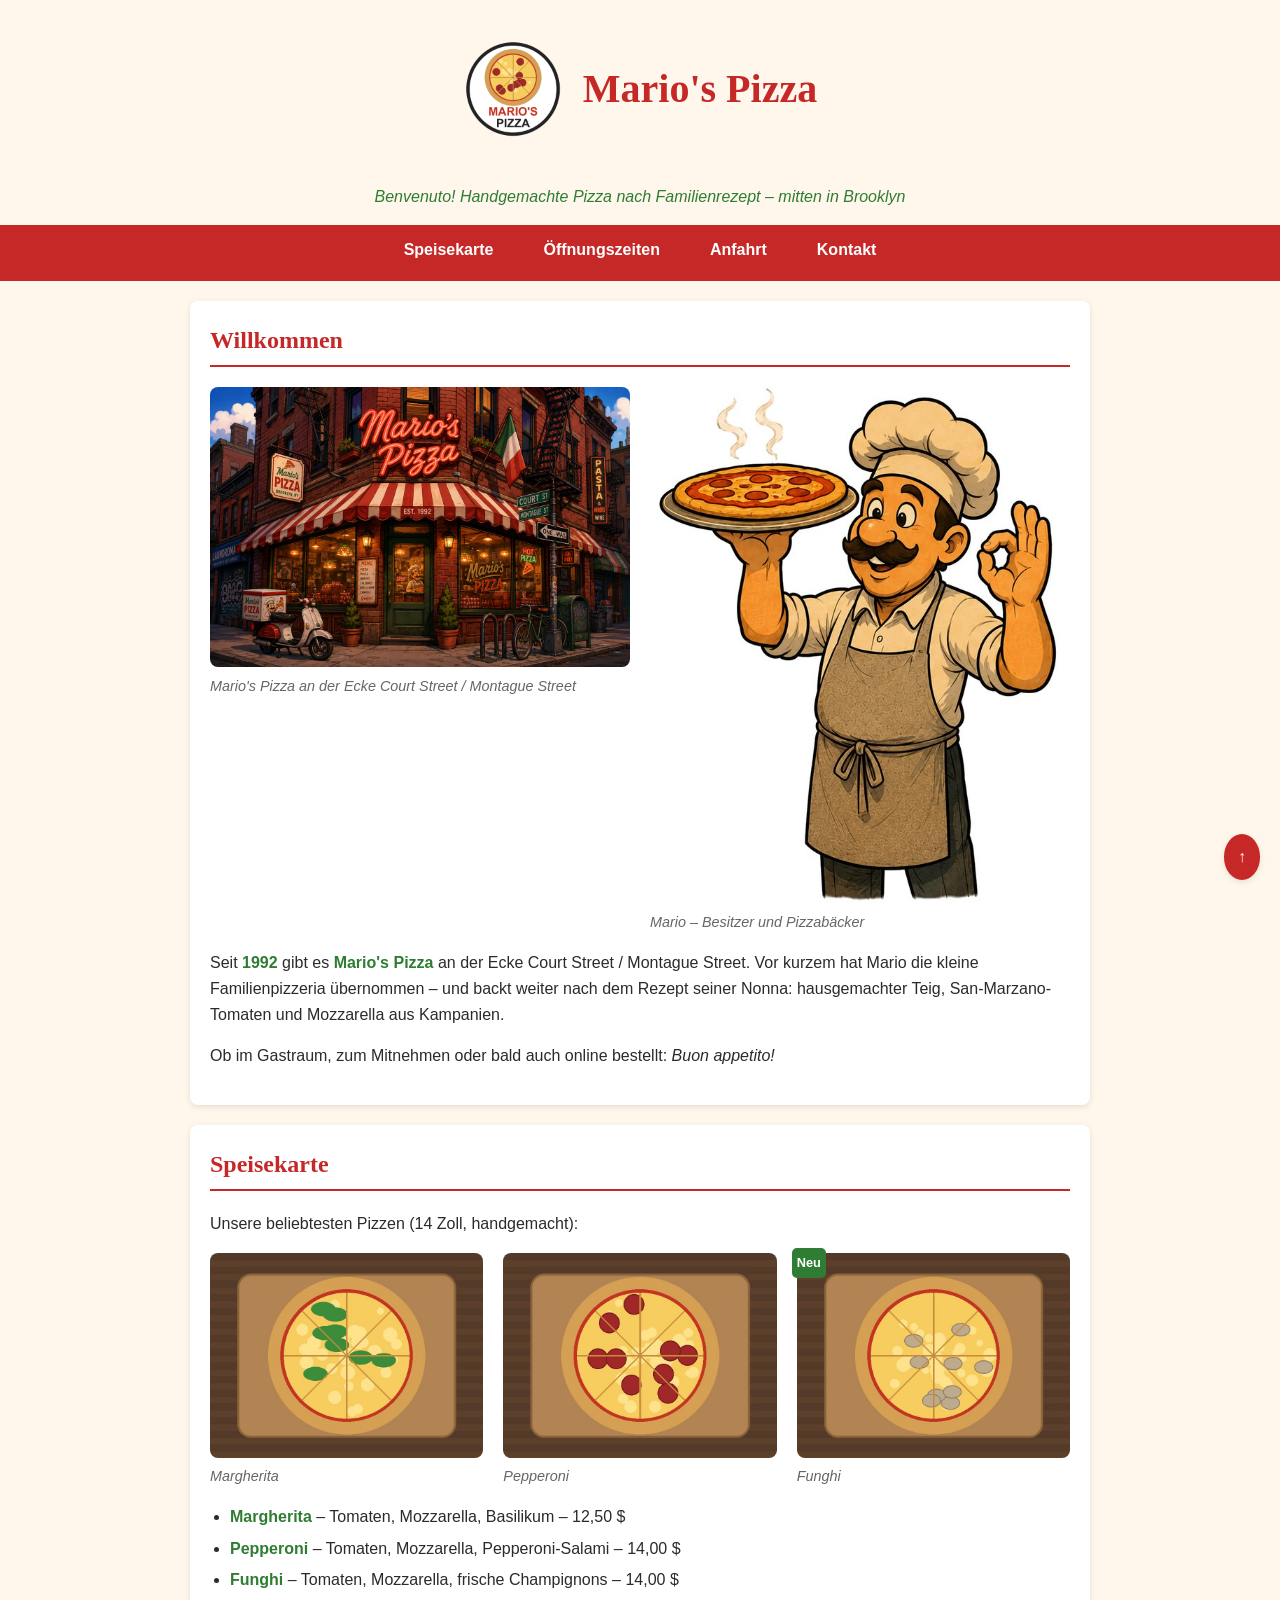
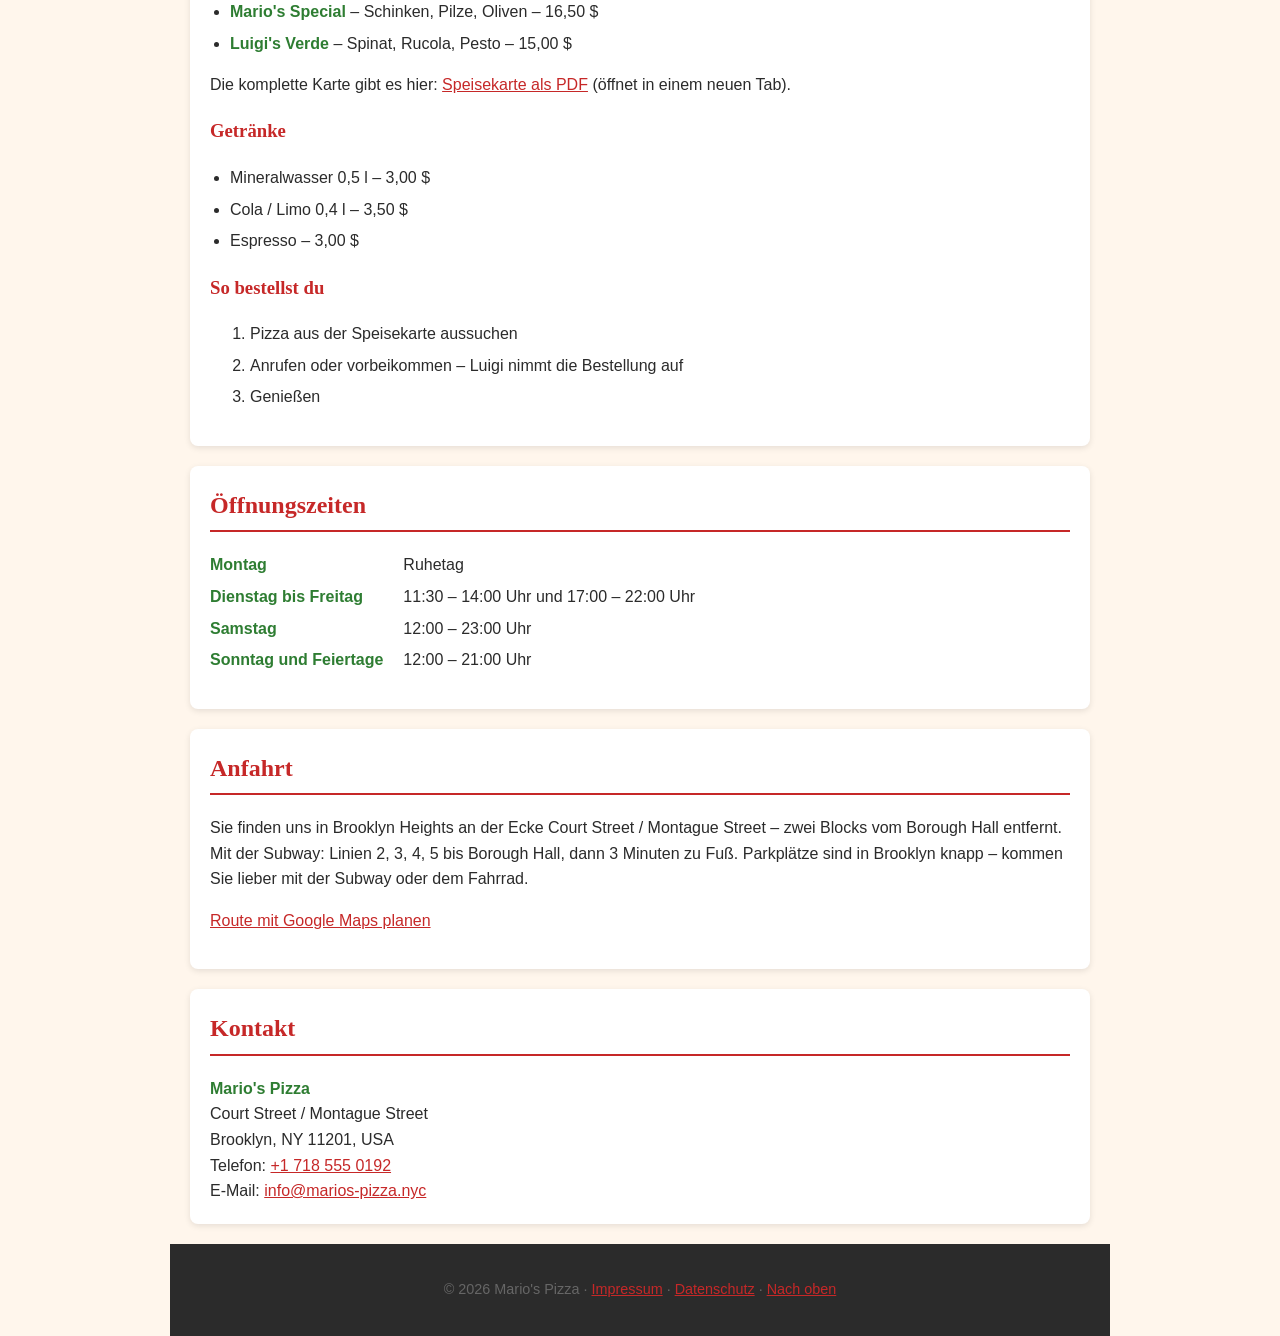
<file: index.html>
<!DOCTYPE html>
<html lang="de">
<head>
    <meta charset="UTF-8">
    <meta name="viewport" content="width=device-width, initial-scale=1.0">
    <meta name="description" content="Mario's Pizza: handgemachte Pizza nach Familienrezept seit 1992, mitten in Brooklyn. Öffnungszeiten, Speisekarte und Anfahrt.">
    <meta name="keywords" content="Pizzeria, Pizza, Brooklyn, New York, Familienbetrieb, italienisch">
    <meta name="author" content="IT-Azubis der TAI11">
    <title>Mario's Pizza – Familienpizzeria in Brooklyn, New York</title>
    <link rel="icon" href="favicon.ico">
    <link rel="stylesheet" href="style.css">
</head>
<body><!-- Übung 01: Header, Navigation, Hauptinhalt und Footer -->
    <header id="top">
        <img src="images/logo.png" alt="Logo der Pizzeria" width="120">
        <h1>Mario's Pizza</h1>
        <p><em>Benvenuto! Handgemachte Pizza nach Familienrezept – mitten in Brooklyn</em></p>
    </header>
    <nav><!-- Übung 02: Navigation mit Sprungmarken -->
        <ul>
            <li><a href="#speisekarte">Speisekarte</a></li>
            <li><a href="#oeffnungszeiten">Öffnungszeiten</a></li>
            <li><a href="#anfahrt">Anfahrt</a></li>
            <li><a href="#kontakt">Kontakt</a></li>
        </ul>
    </nav>

    <main><!-- Übung 03: Hauptinhalt mit Sprungmarken -->
        <section id="willkommen">
            <h2>Willkommen</h2>
            <div class="galerie">
                <figure>
                    <img src="images/ladenfront.jpg" alt="Ladenfront von Mario's Pizza an der Court Street in Brooklyn" width="600">
                    <figcaption>Mario's Pizza an der Ecke Court Street / Montague Street</figcaption>
                </figure>
                <figure>
                    <img src="images/mario.jpg" alt="Mario mit einer frisch gebackenen Pizza" width="250">
                    <figcaption>Mario – Besitzer und Pizzabäcker</figcaption>
                </figure>
            </div>
            <p>Seit <strong>1992</strong> gibt es <strong>Mario's Pizza</strong> an der Ecke Court Street / Montague Street. Vor kurzem hat Mario die kleine Familienpizzeria übernommen – und backt weiter nach dem Rezept seiner Nonna: hausgemachter Teig, San-Marzano-Tomaten und Mozzarella aus Kampanien.</p>
            <p>Ob im Gastraum, zum Mitnehmen oder bald auch online bestellt: <em>Buon appetito!</em></p>
        </section>

        <section id="speisekarte"><!---section-speisekarte--->
            <h2>Speisekarte</h2>
            <p>Unsere beliebtesten Pizzen (14 Zoll, handgemacht):</p>
            <div class="galerie"><!-- Übung 05: Galerie mit Bildern und Bildunterschriften -->
                <figure>
                    <img src="images/pizza-margherita.jpg" alt="Pizza Margherita" width="250">
                    <figcaption>Margherita</figcaption>
                </figure>
                <figure>
                    <img src="images/pizza-pepperoni.jpg" alt="Pizza Pepperoni" width="250">
                    <figcaption>Pepperoni</figcaption>
                </figure>
                <figure>
                    <img src="images/pizza-funghi.jpg" alt="Pizza Funghi" width="250">
                    <span class="badge">Neu</span>
                    <figcaption>Funghi</figcaption>
                </figure>
            </div>
            <ul><!----speisekarte--->
                <li><strong>Margherita</strong> – Tomaten, Mozzarella, Basilikum – 12,50 $</li>
                <li><strong>Pepperoni</strong> – Tomaten, Mozzarella, Pepperoni-Salami – 14,00 $</li>
                <li><strong>Funghi</strong> – Tomaten, Mozzarella, frische Champignons – 14,00 $</li>
                <li><strong>Mario's Special</strong> – Schinken, Pilze, Oliven – 16,50 $</li>
                <li><strong>Luigi's Verde</strong> – Spinat, Rucola, Pesto – 15,00 $</li>
            </ul>
            <p>Die komplette Karte gibt es hier: <a href="speisekarte.pdf" target="_blank" rel="noopener">Speisekarte als PDF</a> (öffnet in einem neuen Tab).</p>
            <h3>Getränke</h3>
            <ul>
                <li>Mineralwasser 0,5 l – 3,00 $</li>
                <li>Cola / Limo 0,4 l – 3,50 $</li>
                <li>Espresso – 3,00 $</li>
            </ul>
            <h3>So bestellst du</h3>
            <ol>
                <li>Pizza aus der Speisekarte aussuchen</li>
                <li>Anrufen oder vorbeikommen – Luigi nimmt die Bestellung auf</li>
                <li>Genießen</li>
            </ol>
        </section>

        <section id="oeffnungszeiten"><!--section-oeffnungszeiten-->
            <h2>Öffnungszeiten</h2>
            <dl>
                <dt>Montag</dt>
                <dd>Ruhetag</dd>
                <dt>Dienstag bis Freitag</dt>
                <dd>11:30 – 14:00 Uhr und 17:00 – 22:00 Uhr</dd>
                <dt>Samstag</dt>
                <dd>12:00 – 23:00 Uhr</dd>
                <dt>Sonntag und Feiertage</dt>
                <dd>12:00 – 21:00 Uhr</dd>
            </dl>
        </section>

        <section id="anfahrt">
            <h2>Anfahrt</h2>
            <p>Sie finden uns in Brooklyn Heights an der Ecke Court Street / Montague Street – zwei Blocks vom Borough Hall entfernt. Mit der Subway: Linien 2, 3, 4, 5 bis Borough Hall, dann 3 Minuten zu Fuß. Parkplätze sind in Brooklyn knapp – kommen Sie lieber mit der Subway oder dem Fahrrad.</p>
            <p><a href="https://www.google.com/maps/search/?api=1&amp;query=Court+Street+Montague+Street+Brooklyn+NY+11201" target="_blank" rel="noopener">Route mit Google Maps planen</a></p>
        </section>

        <section id="kontakt">
            <h2>Kontakt</h2>
            <address>
                <strong>Mario's Pizza</strong><br>
                Court Street / Montague Street<br>
                Brooklyn, NY 11201, USA<br>
                Telefon: <a href="tel:+17185550192">+1 718 555 0192</a><br>
                E-Mail: <a href="mailto:info@marios-pizza.nyc">info@marios-pizza.nyc</a>
            </address>
        </section>
    </main>

    <footer>
        <p>© 2026 Mario's Pizza · <a href="impressum.html">Impressum</a> · <a href="datenschutz.html">Datenschutz</a> · <a href="#top">Nach oben</a></p>
    </footer>
    <a href="#top" class="nach-oben" title="Nach oben">&#8593;</a>
</body>
</html>
</file>
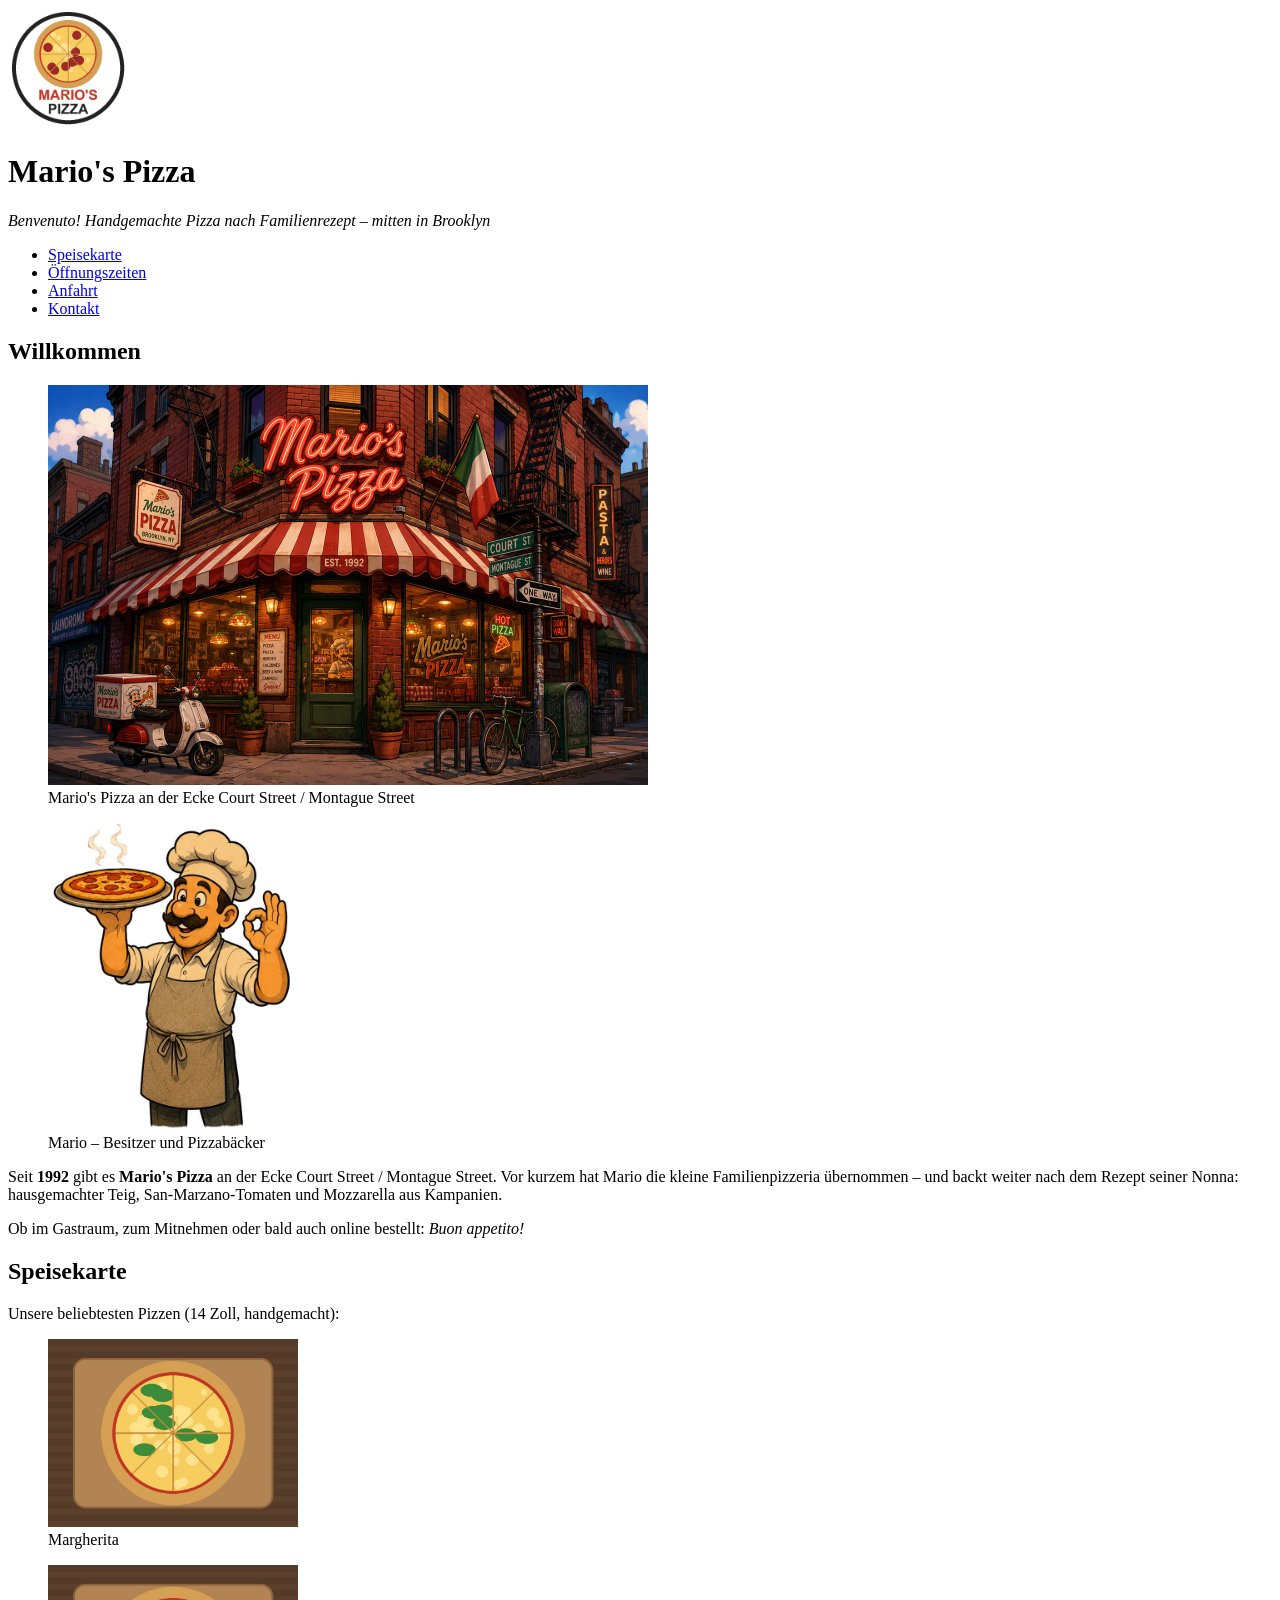
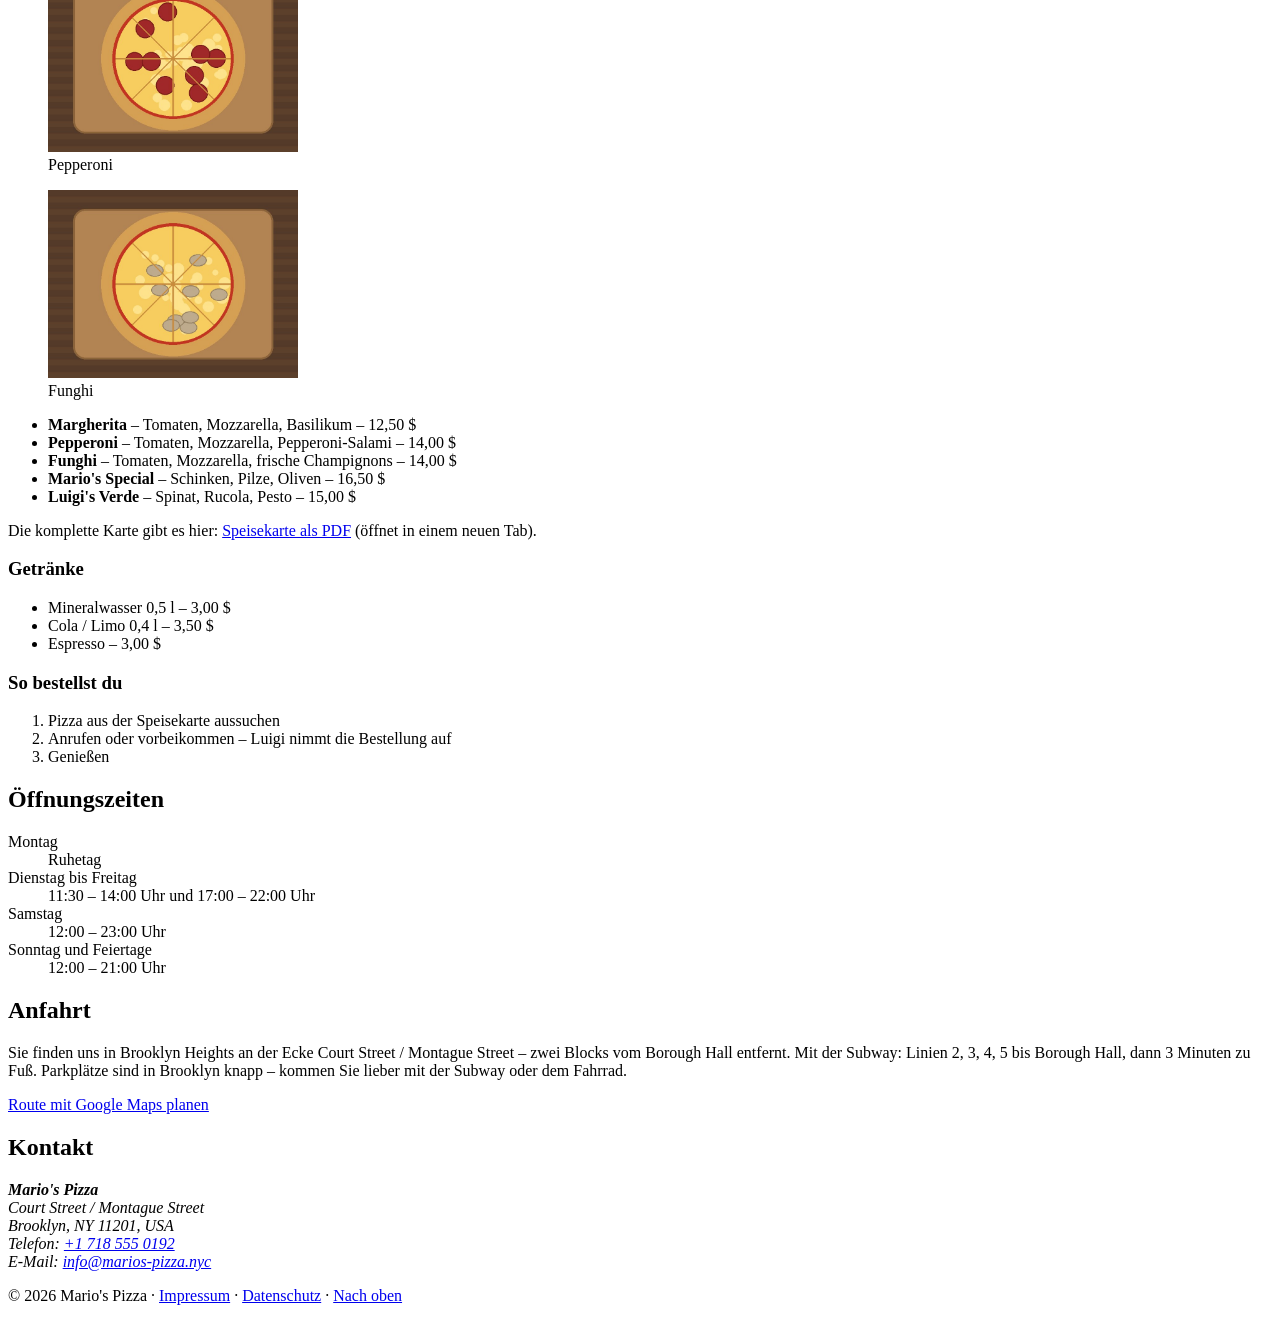
<file: Musterlösung/index.html>
<!DOCTYPE html>
<html lang="de" xmlns:mso="urn:schemas-microsoft-com:office:office" xmlns:msdt="uuid:C2F41010-65B3-11d1-A29F-00AA00C14882">
<head>
    <meta charset="UTF-8">
    <meta name="viewport" content="width=device-width, initial-scale=1.0">
    <meta name="description" content="Mario's Pizza: handgemachte Pizza nach Familienrezept seit 1992, mitten in Brooklyn. Öffnungszeiten, Speisekarte und Anfahrt.">
    <meta name="keywords" content="Pizzeria, Pizza, Brooklyn, New York, Familienbetrieb, italienisch">
    <meta name="author" content="IT-Azubis der TAI11">
    <title></title>
    <link rel="icon" href="favicon.ico">

<!--[if gte mso 9]><xml>
<mso:CustomDocumentProperties>
<mso:display_urn_x003a_schemas-microsoft-com_x003a_office_x003a_office_x0023_Editor msdt:dt="string">Thomas Janda</mso:display_urn_x003a_schemas-microsoft-com_x003a_office_x003a_office_x0023_Editor>
<mso:Order msdt:dt="string">186000.000000000</mso:Order>
<mso:ComplianceAssetId msdt:dt="string"></mso:ComplianceAssetId>
<mso:_ExtendedDescription msdt:dt="string"></mso:_ExtendedDescription>
<mso:display_urn_x003a_schemas-microsoft-com_x003a_office_x003a_office_x0023_Author msdt:dt="string">Thomas Janda</mso:display_urn_x003a_schemas-microsoft-com_x003a_office_x003a_office_x0023_Author>
<mso:TriggerFlowInfo msdt:dt="string"></mso:TriggerFlowInfo>
<mso:ContentTypeId msdt:dt="string">0x010100A06B4583017B9748A74ADDA6DAD14730</mso:ContentTypeId>
<mso:_SourceUrl msdt:dt="string"></mso:_SourceUrl>
<mso:_SharedFileIndex msdt:dt="string"></mso:_SharedFileIndex>
</mso:CustomDocumentProperties>
</xml><![endif]-->
</head>
<body>
    <header id="top">
        <img src="images/logo.png" alt="Logo der Pizzeria" width="120">
        <h1>Mario's Pizza</h1>
        <p><em>Benvenuto! Handgemachte Pizza nach Familienrezept – mitten in Brooklyn</em></p>
    </header>
    <nav>
        <ul>
            <li><a href="#speisekarte">Speisekarte</a></li>
            <li><a href="#oeffnungszeiten">Öffnungszeiten</a></li>
            <li><a href="#anfahrt">Anfahrt</a></li>
            <li><a href="#kontakt">Kontakt</a></li>
        </ul>
    </nav>

    <main>
        <section id="willkommen">
            <h2>Willkommen</h2>
            <figure>
                <img src="images/ladenfront.jpg" alt="Ladenfront von Mario's Pizza an der Court Street in Brooklyn" width="600">
                <figcaption>Mario's Pizza an der Ecke Court Street / Montague Street</figcaption>
            </figure>
            <figure>
                <img src="images/mario.jpg" alt="Mario mit einer frisch gebackenen Pizza" width="250">
                <figcaption>Mario – Besitzer und Pizzabäcker</figcaption>
            </figure>
            <p>Seit <strong>1992</strong> gibt es <strong>Mario's Pizza</strong> an der Ecke Court Street / Montague Street. Vor kurzem hat Mario die kleine Familienpizzeria übernommen – und backt weiter nach dem Rezept seiner Nonna: hausgemachter Teig, San-Marzano-Tomaten und Mozzarella aus Kampanien.</p>
            <p>Ob im Gastraum, zum Mitnehmen oder bald auch online bestellt: <em>Buon appetito!</em></p>
        </section>

        <section id="speisekarte">
            <h2>Speisekarte</h2>
            <p>Unsere beliebtesten Pizzen (14 Zoll, handgemacht):</p>
            <figure>
                <img src="images/pizza-margherita.jpg" alt="Pizza Margherita" width="250">
                <figcaption>Margherita</figcaption>
            </figure>
            <figure>
                <img src="images/pizza-pepperoni.jpg" alt="Pizza Pepperoni" width="250">
                <figcaption>Pepperoni</figcaption>
            </figure>
            <figure>
                <img src="images/pizza-funghi.jpg" alt="Pizza Funghi" width="250">
                <figcaption>Funghi</figcaption>
            </figure>
            <ul>
                <li><strong>Margherita</strong> – Tomaten, Mozzarella, Basilikum – 12,50 $</li>
                <li><strong>Pepperoni</strong> – Tomaten, Mozzarella, Pepperoni-Salami – 14,00 $</li>
                <li><strong>Funghi</strong> – Tomaten, Mozzarella, frische Champignons – 14,00 $</li>
                <li><strong>Mario's Special</strong> – Schinken, Pilze, Oliven – 16,50 $</li>
                <li><strong>Luigi's Verde</strong> – Spinat, Rucola, Pesto – 15,00 $</li>
            </ul>
            <p>Die komplette Karte gibt es hier: <a href="speisekarte.pdf" target="_blank" rel="noopener">Speisekarte als PDF</a> (öffnet in einem neuen Tab).</p>
            <h3>Getränke</h3>
            <ul>
                <li>Mineralwasser 0,5 l – 3,00 $</li>
                <li>Cola / Limo 0,4 l – 3,50 $</li>
                <li>Espresso – 3,00 $</li>
            </ul>
            <h3>So bestellst du</h3>
            <ol>
                <li>Pizza aus der Speisekarte aussuchen</li>
                <li>Anrufen oder vorbeikommen – Luigi nimmt die Bestellung auf</li>
                <li>Genießen</li>
            </ol>
        </section>

        <section id="oeffnungszeiten">
            <h2>Öffnungszeiten</h2>
            <dl>
                <dt>Montag</dt>
                <dd>Ruhetag</dd>
                <dt>Dienstag bis Freitag</dt>
                <dd>11:30 – 14:00 Uhr und 17:00 – 22:00 Uhr</dd>
                <dt>Samstag</dt>
                <dd>12:00 – 23:00 Uhr</dd>
                <dt>Sonntag und Feiertage</dt>
                <dd>12:00 – 21:00 Uhr</dd>
            </dl>
        </section>

        <section id="anfahrt">
            <h2>Anfahrt</h2>
            <p>Sie finden uns in Brooklyn Heights an der Ecke Court Street / Montague Street – zwei Blocks vom Borough Hall entfernt. Mit der Subway: Linien 2, 3, 4, 5 bis Borough Hall, dann 3 Minuten zu Fuß. Parkplätze sind in Brooklyn knapp – kommen Sie lieber mit der Subway oder dem Fahrrad.</p>
            <p><a href="https://www.google.com/maps/search/?api=1&amp;query=Court+Street+Montague+Street+Brooklyn+NY+11201" target="_blank" rel="noopener">Route mit Google Maps planen</a></p>
        </section>

        <section id="kontakt">
            <h2>Kontakt</h2>
            <address>
                <strong>Mario's Pizza</strong><br>
                Court Street / Montague Street<br>
                Brooklyn, NY 11201, USA<br>
                Telefon: <a href="tel:+17185550192">+1 718 555 0192</a><br>
                E-Mail: <a href="mailto:info@marios-pizza.nyc">info@marios-pizza.nyc</a>
            </address>
        </section>
    </main>

    <footer>
        <p>© 2026 Mario's Pizza · <a href="impressum.html">Impressum</a> · <a href="datenschutz.html">Datenschutz</a> · <a href="#top">Nach oben</a></p>
    </footer>
</body>
</html>
</file>
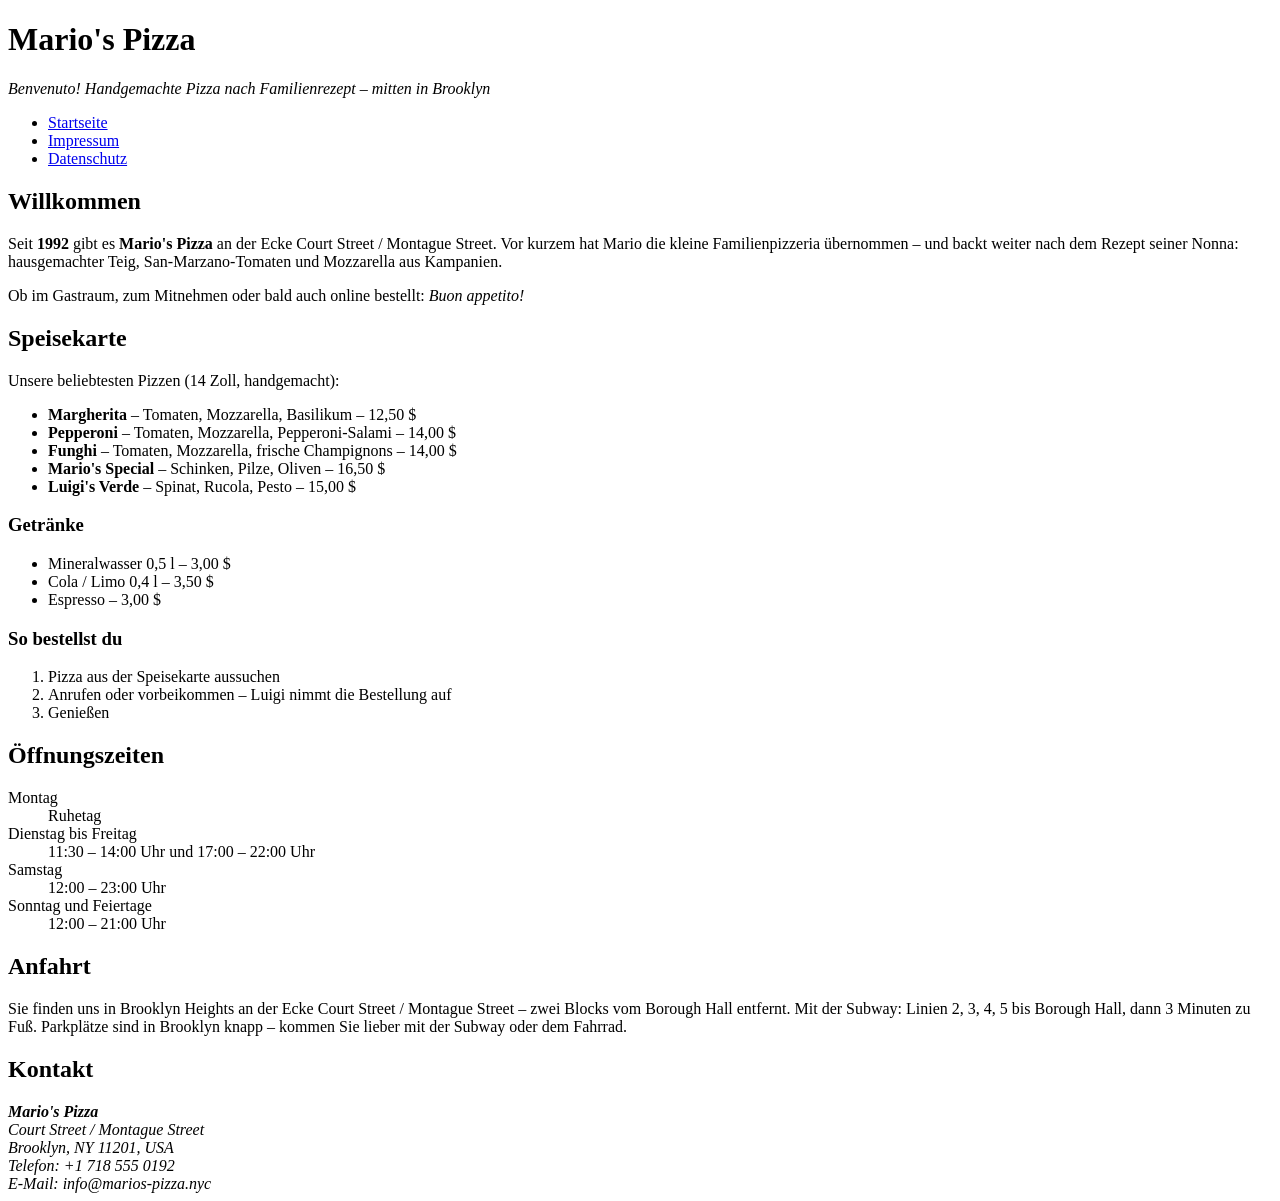
<file: Startpunkt/index.html>
<!DOCTYPE html>
<html lang="de" xmlns:mso="urn:schemas-microsoft-com:office:office" xmlns:msdt="uuid:C2F41010-65B3-11d1-A29F-00AA00C14882">
<head>
    <meta charset="UTF-8">
    <meta name="viewport" content="width=device-width, initial-scale=1.0">
    <meta name="description" content="Mario's Pizza: handgemachte Pizza nach Familienrezept seit 1992, mitten in Brooklyn. Öffnungszeiten, Speisekarte und Anfahrt.">
    <meta name="keywords" content="Pizzeria, Pizza, Brooklyn, New York, Familienbetrieb, italienisch">
    <meta name="author" content="IT-Azubis der TAI11">
    <title></title>
    <link rel="icon" href="favicon.ico">

<!--[if gte mso 9]><xml>
<mso:CustomDocumentProperties>
<mso:display_urn_x003a_schemas-microsoft-com_x003a_office_x003a_office_x0023_Editor msdt:dt="string">Thomas Janda</mso:display_urn_x003a_schemas-microsoft-com_x003a_office_x003a_office_x0023_Editor>
<mso:Order msdt:dt="string">185300.000000000</mso:Order>
<mso:ComplianceAssetId msdt:dt="string"></mso:ComplianceAssetId>
<mso:_ExtendedDescription msdt:dt="string"></mso:_ExtendedDescription>
<mso:display_urn_x003a_schemas-microsoft-com_x003a_office_x003a_office_x0023_Author msdt:dt="string">Thomas Janda</mso:display_urn_x003a_schemas-microsoft-com_x003a_office_x003a_office_x0023_Author>
<mso:TriggerFlowInfo msdt:dt="string"></mso:TriggerFlowInfo>
<mso:ContentTypeId msdt:dt="string">0x010100A06B4583017B9748A74ADDA6DAD14730</mso:ContentTypeId>
<mso:_SourceUrl msdt:dt="string"></mso:_SourceUrl>
<mso:_SharedFileIndex msdt:dt="string"></mso:_SharedFileIndex>
</mso:CustomDocumentProperties>
</xml><![endif]-->
</head>
<body>
    <header id="top">
        <h1>Mario's Pizza</h1>
        <p><em>Benvenuto! Handgemachte Pizza nach Familienrezept – mitten in Brooklyn</em></p>
    </header>
    <nav>
        <ul>
            <li><a href="index.html">Startseite</a></li>
            <li><a href="impressum.html">Impressum</a></li>
            <li><a href="datenschutz.html">Datenschutz</a></li>
        </ul>
    </nav>

    <main>
        <section>
            <h2>Willkommen</h2>
            <p>Seit <strong>1992</strong> gibt es <strong>Mario's Pizza</strong> an der Ecke Court Street / Montague Street. Vor kurzem hat Mario die kleine Familienpizzeria übernommen – und backt weiter nach dem Rezept seiner Nonna: hausgemachter Teig, San-Marzano-Tomaten und Mozzarella aus Kampanien.</p>
            <p>Ob im Gastraum, zum Mitnehmen oder bald auch online bestellt: <em>Buon appetito!</em></p>
        </section>

        <section>
            <h2>Speisekarte</h2>
            <p>Unsere beliebtesten Pizzen (14 Zoll, handgemacht):</p>
            <ul>
                <li><strong>Margherita</strong> – Tomaten, Mozzarella, Basilikum – 12,50 $</li>
                <li><strong>Pepperoni</strong> – Tomaten, Mozzarella, Pepperoni-Salami – 14,00 $</li>
                <li><strong>Funghi</strong> – Tomaten, Mozzarella, frische Champignons – 14,00 $</li>
                <li><strong>Mario's Special</strong> – Schinken, Pilze, Oliven – 16,50 $</li>
                <li><strong>Luigi's Verde</strong> – Spinat, Rucola, Pesto – 15,00 $</li>
            </ul>
            <h3>Getränke</h3>
            <ul>
                <li>Mineralwasser 0,5 l – 3,00 $</li>
                <li>Cola / Limo 0,4 l – 3,50 $</li>
                <li>Espresso – 3,00 $</li>
            </ul>
            <h3>So bestellst du</h3>
            <ol>
                <li>Pizza aus der Speisekarte aussuchen</li>
                <li>Anrufen oder vorbeikommen – Luigi nimmt die Bestellung auf</li>
                <li>Genießen</li>
            </ol>
        </section>

        <section>
            <h2>Öffnungszeiten</h2>
            <dl>
                <dt>Montag</dt>
                <dd>Ruhetag</dd>
                <dt>Dienstag bis Freitag</dt>
                <dd>11:30 – 14:00 Uhr und 17:00 – 22:00 Uhr</dd>
                <dt>Samstag</dt>
                <dd>12:00 – 23:00 Uhr</dd>
                <dt>Sonntag und Feiertage</dt>
                <dd>12:00 – 21:00 Uhr</dd>
            </dl>
        </section>

        <section>
            <h2>Anfahrt</h2>
            <p>Sie finden uns in Brooklyn Heights an der Ecke Court Street / Montague Street – zwei Blocks vom Borough Hall entfernt. Mit der Subway: Linien 2, 3, 4, 5 bis Borough Hall, dann 3 Minuten zu Fuß. Parkplätze sind in Brooklyn knapp – kommen Sie lieber mit der Subway oder dem Fahrrad.</p>
        </section>

        <section>
            <h2>Kontakt</h2>
            <address>
                <strong>Mario's Pizza</strong><br>
                Court Street / Montague Street<br>
                Brooklyn, NY 11201, USA<br>
                Telefon: +1 718 555 0192<br>
                E-Mail: info@marios-pizza.nyc
            </address>
        </section>
    </main>

</body>
</html>
</file>
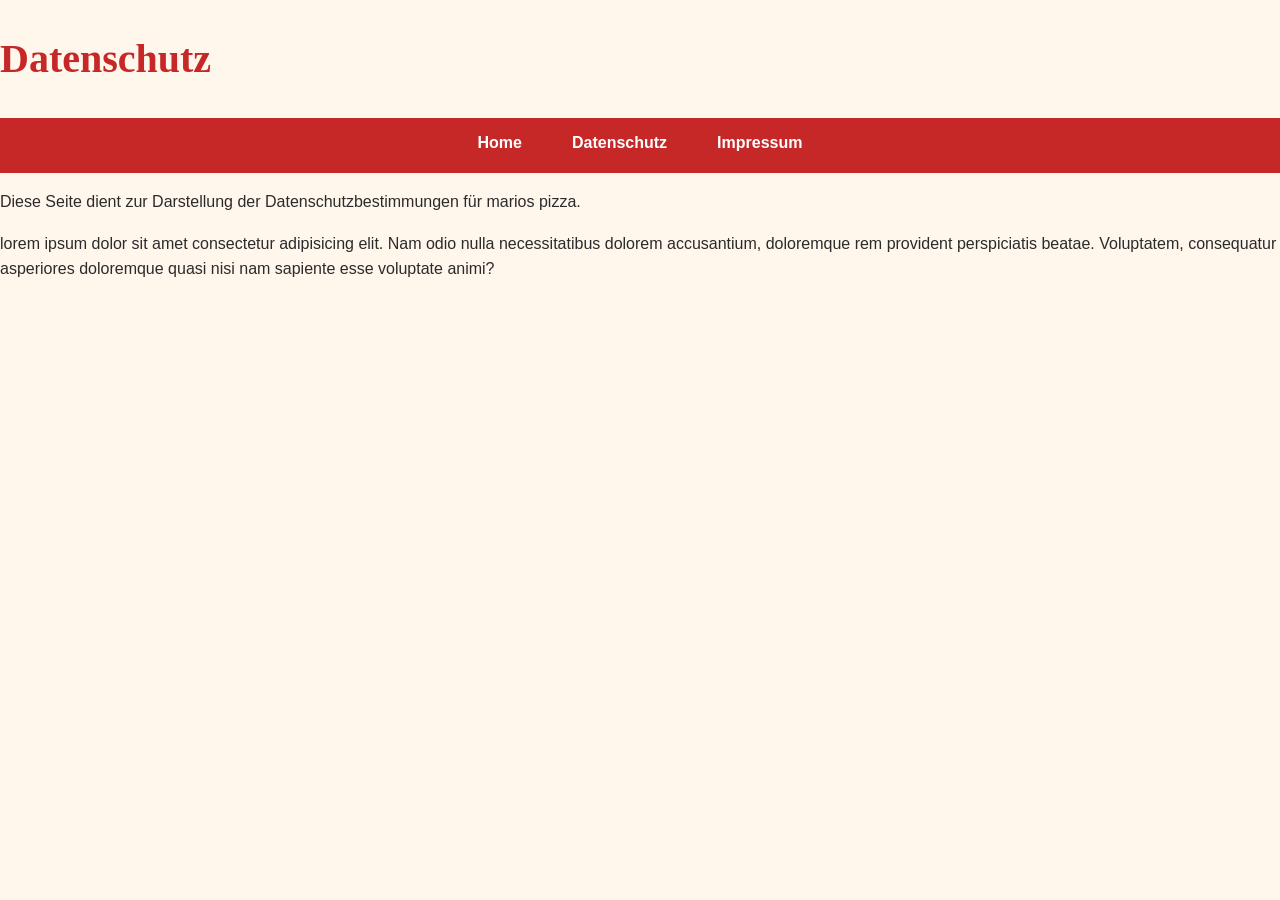
<file: datenschutz.html>
<!DOCTYPE html>
<html lang="de">
<head>
    <meta charset="UTF-8">
    <meta name="viewport" content="width=device-width, initial-scale=1.0">
    <title>Datenschutz</title>
    <meta name="description" content=" marios pizza in brooklyn new york">
    <meta name="keywords" content="marios , pizza , brooklyn , new york">
    <meta name="author" content="baqir">
    <link rel="icon" href="favicon.ico"> 
     <link rel="stylesheet" href="style.css">




    

    

    
</head>
<body>
    <h1>Datenschutz</h1>
    <!-- Datenschutz-Informationen -->
    <nav>
        <ul>
            <li><a href="index.html">Home</a></li>
            <li><a href="datenschutz.html">Datenschutz</a></li>
            <li><a href="impressum.html">Impressum</a></li>
        </ul>
    </nav>  
    <p>Diese Seite dient zur Darstellung der Datenschutzbestimmungen für marios pizza.</p>
    <p>lorem ipsum dolor sit amet consectetur adipisicing elit. Nam odio nulla necessitatibus dolorem accusantium, doloremque rem provident perspiciatis beatae. Voluptatem, consequatur asperiores doloremque quasi nisi nam sapiente esse voluptate animi?</p>
</body>
</html>
</file>
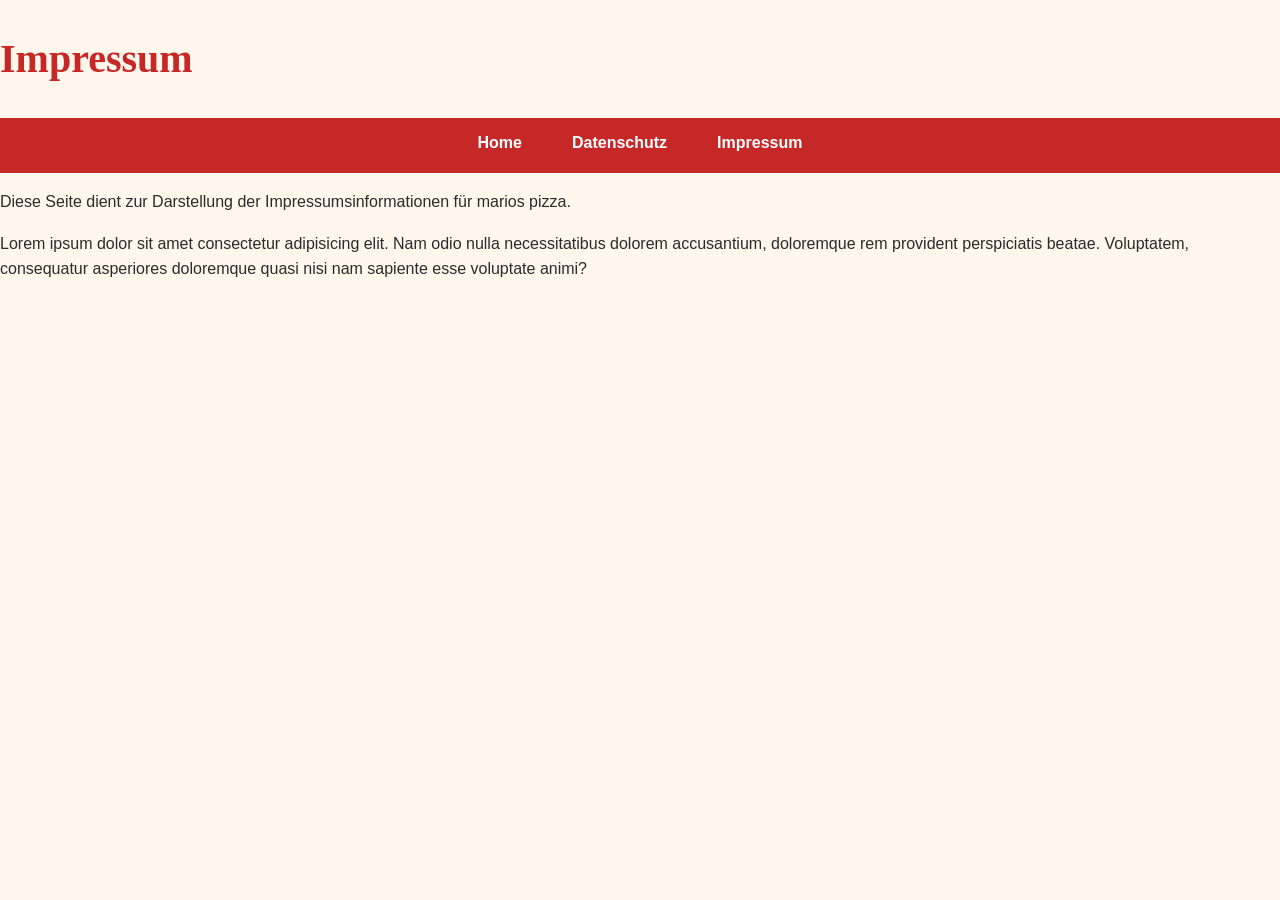
<file: impressum.html>
<!DOCTYPE html>
<html lang="de">
<head>
    <meta charset="UTF-8">
    <meta name="viewport" content="width=device-width, initial-scale=1.0">
    <title>Impressum</title>
    <meta name="description" content=" marios pizza in brooklyn new york">
    <meta name="keywords" content="marios , pizza , brooklyn , new york">
    <meta name="author" content="baqir">
    <link rel="icon" href="favicon.ico"> 
    <link rel="stylesheet" href="style.css">



     


    
</head>
<body>
    <h1>Impressum</h1>
    <!-- Impressum-Informationen -->
    <nav>
        <ul>
            <li><a href="index.html">Home</a></li>
            <li><a href="datenschutz.html">Datenschutz</a></li>
            <li><a href="impressum.html">Impressum</a></li>
        </ul>
    </nav>
    <p>Diese Seite dient zur Darstellung der Impressumsinformationen für marios pizza.</p>
<p>Lorem ipsum dolor sit amet consectetur adipisicing elit. Nam odio nulla necessitatibus dolorem accusantium, doloremque rem provident perspiciatis beatae. Voluptatem, consequatur asperiores doloremque quasi nisi nam sapiente esse voluptate animi?</p>
</body>
</html>
</file>
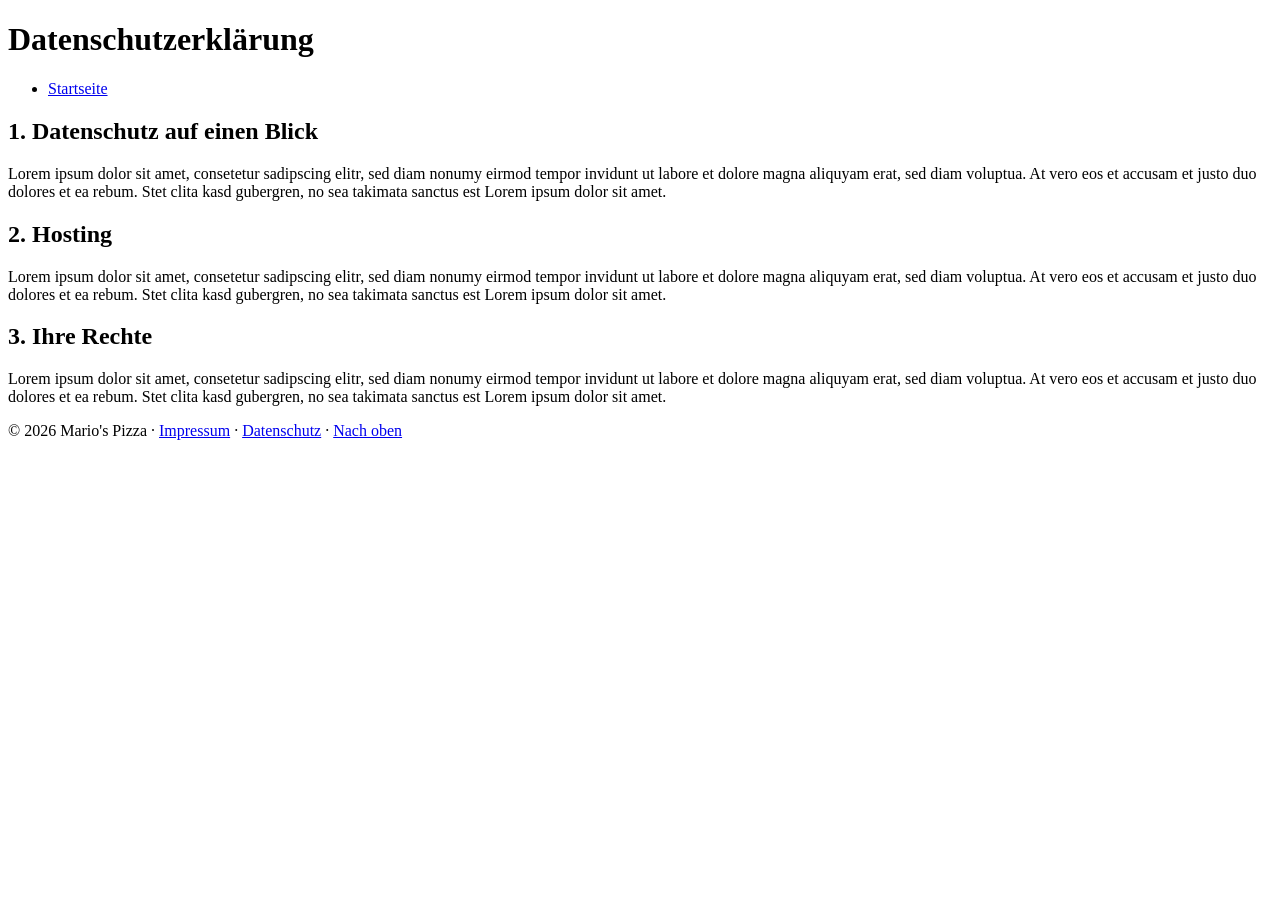
<file: Musterlösung/datenschutz.html>
<!DOCTYPE html>
<html lang="de" xmlns:mso="urn:schemas-microsoft-com:office:office" xmlns:msdt="uuid:C2F41010-65B3-11d1-A29F-00AA00C14882">
<head>
    <meta charset="UTF-8">
    <meta name="viewport" content="width=device-width, initial-scale=1.0">
    <meta name="description" content="Datenschutzerklärung von Mario's Pizza, Brooklyn.">
    <meta name="keywords" content="Pizzeria, Pizza, Brooklyn, New York, Familienbetrieb, italienisch">
    <meta name="author" content="IT-Azubis der TAI11">
    <title></title>
    <link rel="icon" href="favicon.ico">

<!--[if gte mso 9]><xml>
<mso:CustomDocumentProperties>
<mso:display_urn_x003a_schemas-microsoft-com_x003a_office_x003a_office_x0023_Editor msdt:dt="string">Thomas Janda</mso:display_urn_x003a_schemas-microsoft-com_x003a_office_x003a_office_x0023_Editor>
<mso:Order msdt:dt="string">185600.000000000</mso:Order>
<mso:ComplianceAssetId msdt:dt="string"></mso:ComplianceAssetId>
<mso:_ExtendedDescription msdt:dt="string"></mso:_ExtendedDescription>
<mso:display_urn_x003a_schemas-microsoft-com_x003a_office_x003a_office_x0023_Author msdt:dt="string">Thomas Janda</mso:display_urn_x003a_schemas-microsoft-com_x003a_office_x003a_office_x0023_Author>
<mso:TriggerFlowInfo msdt:dt="string"></mso:TriggerFlowInfo>
<mso:ContentTypeId msdt:dt="string">0x010100A06B4583017B9748A74ADDA6DAD14730</mso:ContentTypeId>
<mso:_SourceUrl msdt:dt="string"></mso:_SourceUrl>
<mso:_SharedFileIndex msdt:dt="string"></mso:_SharedFileIndex>
</mso:CustomDocumentProperties>
</xml><![endif]-->
</head>
<body>
    <header id="top">
        <h1>Datenschutzerklärung</h1>
    </header>
    <nav>
        <ul>
            <li><a href="index.html">Startseite</a></li>
        </ul>
    </nav>
    <main>
        <h2>1. Datenschutz auf einen Blick</h2>
        <p>Lorem ipsum dolor sit amet, consetetur sadipscing elitr, sed diam nonumy eirmod tempor invidunt ut labore et dolore magna aliquyam erat, sed diam voluptua. At vero eos et accusam et justo duo dolores et ea rebum. Stet clita kasd gubergren, no sea takimata sanctus est Lorem ipsum dolor sit amet.</p>
        <h2>2. Hosting</h2>
        <p>Lorem ipsum dolor sit amet, consetetur sadipscing elitr, sed diam nonumy eirmod tempor invidunt ut labore et dolore magna aliquyam erat, sed diam voluptua. At vero eos et accusam et justo duo dolores et ea rebum. Stet clita kasd gubergren, no sea takimata sanctus est Lorem ipsum dolor sit amet.</p>
        <h2>3. Ihre Rechte</h2>
        <p>Lorem ipsum dolor sit amet, consetetur sadipscing elitr, sed diam nonumy eirmod tempor invidunt ut labore et dolore magna aliquyam erat, sed diam voluptua. At vero eos et accusam et justo duo dolores et ea rebum. Stet clita kasd gubergren, no sea takimata sanctus est Lorem ipsum dolor sit amet.</p>
    </main>

    <footer>
        <p>© 2026 Mario's Pizza · <a href="impressum.html">Impressum</a> · <a href="datenschutz.html">Datenschutz</a> · <a href="#top">Nach oben</a></p>
    </footer>
</body>
</html>
</file>
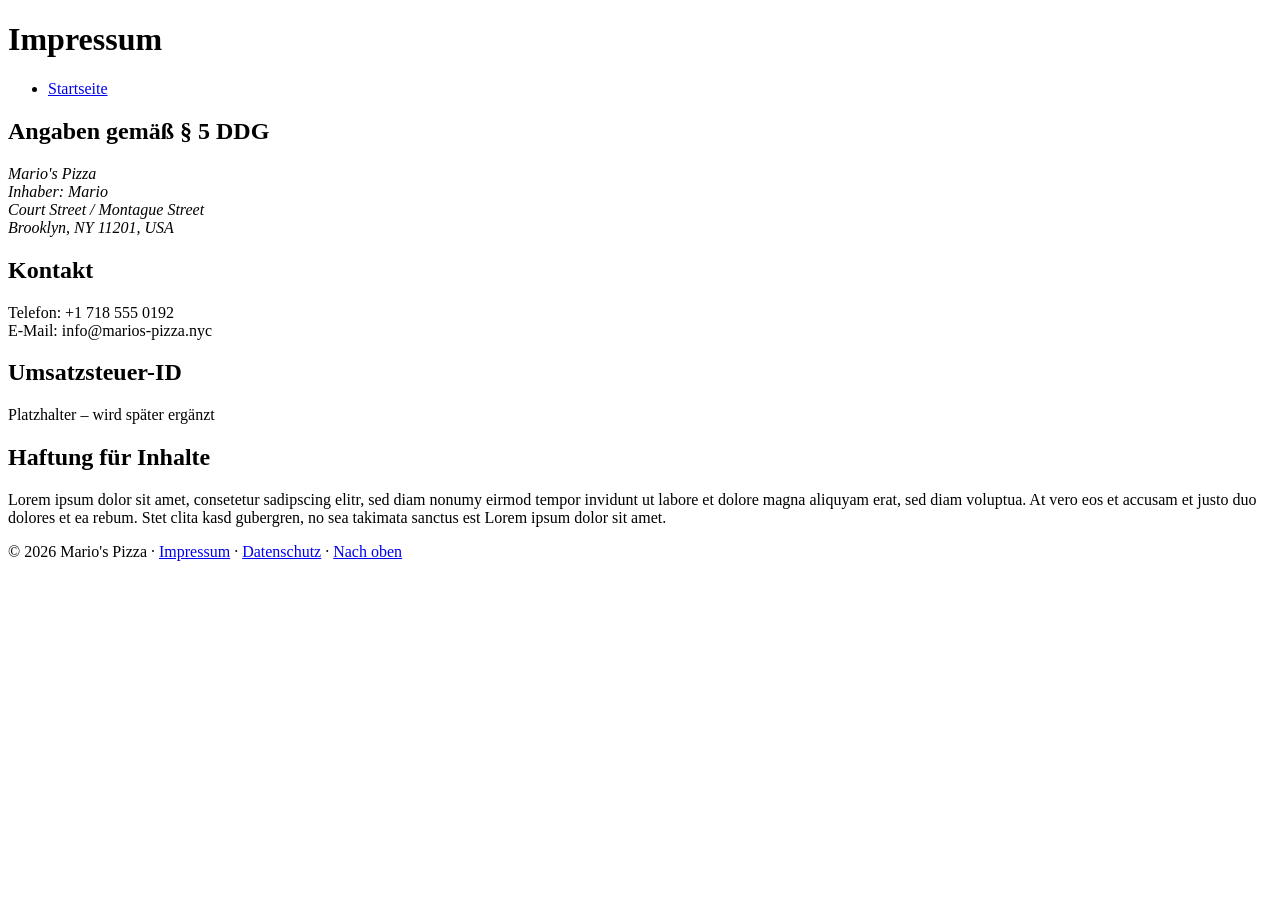
<file: Musterlösung/impressum.html>
<!DOCTYPE html>
<html lang="de" xmlns:mso="urn:schemas-microsoft-com:office:office" xmlns:msdt="uuid:C2F41010-65B3-11d1-A29F-00AA00C14882">
<head>
    <meta charset="UTF-8">
    <meta name="viewport" content="width=device-width, initial-scale=1.0">
    <meta name="description" content="Impressum von Mario's Pizza, Brooklyn.">
    <meta name="keywords" content="Pizzeria, Pizza, Brooklyn, New York, Familienbetrieb, italienisch">
    <meta name="author" content="IT-Azubis der TAI11">
    <title></title>
    <link rel="icon" href="favicon.ico">

<!--[if gte mso 9]><xml>
<mso:CustomDocumentProperties>
<mso:display_urn_x003a_schemas-microsoft-com_x003a_office_x003a_office_x0023_Editor msdt:dt="string">Thomas Janda</mso:display_urn_x003a_schemas-microsoft-com_x003a_office_x003a_office_x0023_Editor>
<mso:Order msdt:dt="string">185800.000000000</mso:Order>
<mso:ComplianceAssetId msdt:dt="string"></mso:ComplianceAssetId>
<mso:_ExtendedDescription msdt:dt="string"></mso:_ExtendedDescription>
<mso:display_urn_x003a_schemas-microsoft-com_x003a_office_x003a_office_x0023_Author msdt:dt="string">Thomas Janda</mso:display_urn_x003a_schemas-microsoft-com_x003a_office_x003a_office_x0023_Author>
<mso:TriggerFlowInfo msdt:dt="string"></mso:TriggerFlowInfo>
<mso:ContentTypeId msdt:dt="string">0x010100A06B4583017B9748A74ADDA6DAD14730</mso:ContentTypeId>
<mso:_SourceUrl msdt:dt="string"></mso:_SourceUrl>
<mso:_SharedFileIndex msdt:dt="string"></mso:_SharedFileIndex>
</mso:CustomDocumentProperties>
</xml><![endif]-->
</head>
<body>
    <header id="top">
        <h1>Impressum</h1>
    </header>
    <nav>
        <ul>
            <li><a href="index.html">Startseite</a></li>
        </ul>
    </nav>
    <main>
        <h2>Angaben gemäß § 5 DDG</h2>
        <address>
            Mario's Pizza<br>
            Inhaber: Mario<br>
            Court Street / Montague Street<br>
            Brooklyn, NY 11201, USA
        </address>
        <h2>Kontakt</h2>
        <p>Telefon: +1 718 555 0192<br>
           E-Mail: info@marios-pizza.nyc</p>
        <h2>Umsatzsteuer-ID</h2>
        <p>Platzhalter – wird später ergänzt</p>
        <h2>Haftung für Inhalte</h2>
        <p>Lorem ipsum dolor sit amet, consetetur sadipscing elitr, sed diam nonumy eirmod tempor invidunt ut labore et dolore magna aliquyam erat, sed diam voluptua. At vero eos et accusam et justo duo dolores et ea rebum. Stet clita kasd gubergren, no sea takimata sanctus est Lorem ipsum dolor sit amet.</p>
    </main>

    <footer>
        <p>© 2026 Mario's Pizza · <a href="impressum.html">Impressum</a> · <a href="datenschutz.html">Datenschutz</a> · <a href="#top">Nach oben</a></p>
    </footer>
</body>
</html>
</file>
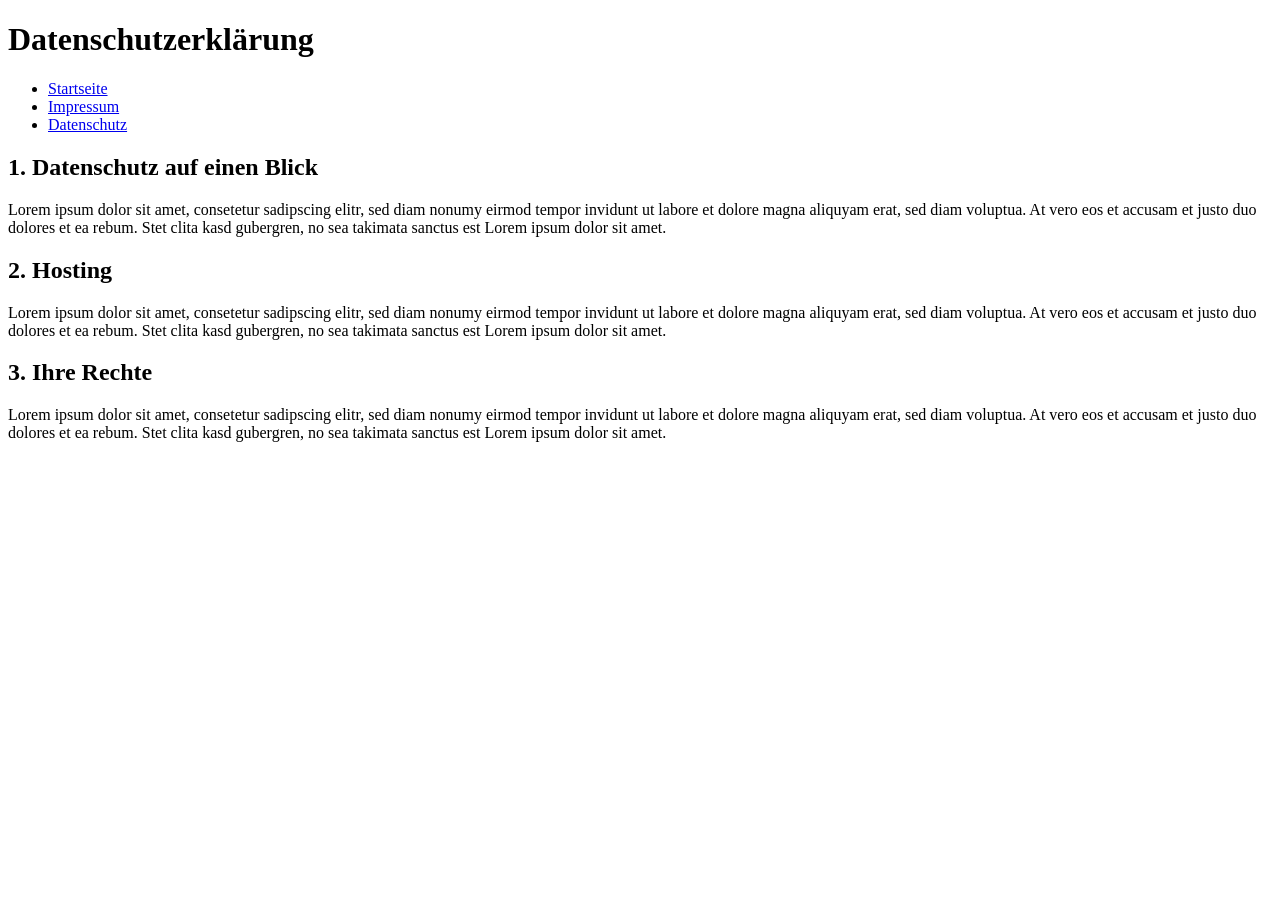
<file: Startpunkt/datenschutz.html>
<!DOCTYPE html>
<html lang="de" xmlns:mso="urn:schemas-microsoft-com:office:office" xmlns:msdt="uuid:C2F41010-65B3-11d1-A29F-00AA00C14882">
<head>
    <meta charset="UTF-8">
    <meta name="viewport" content="width=device-width, initial-scale=1.0">
    <meta name="description" content="Datenschutzerklärung von Mario's Pizza, Brooklyn.">
    <meta name="keywords" content="Pizzeria, Pizza, Brooklyn, New York, Familienbetrieb, italienisch">
    <meta name="author" content="IT-Azubis der TAI11">
    <title></title>
    <link rel="icon" href="favicon.ico">

<!--[if gte mso 9]><xml>
<mso:CustomDocumentProperties>
<mso:display_urn_x003a_schemas-microsoft-com_x003a_office_x003a_office_x0023_Editor msdt:dt="string">Thomas Janda</mso:display_urn_x003a_schemas-microsoft-com_x003a_office_x003a_office_x0023_Editor>
<mso:Order msdt:dt="string">185000.000000000</mso:Order>
<mso:ComplianceAssetId msdt:dt="string"></mso:ComplianceAssetId>
<mso:_ExtendedDescription msdt:dt="string"></mso:_ExtendedDescription>
<mso:display_urn_x003a_schemas-microsoft-com_x003a_office_x003a_office_x0023_Author msdt:dt="string">Thomas Janda</mso:display_urn_x003a_schemas-microsoft-com_x003a_office_x003a_office_x0023_Author>
<mso:TriggerFlowInfo msdt:dt="string"></mso:TriggerFlowInfo>
<mso:ContentTypeId msdt:dt="string">0x010100A06B4583017B9748A74ADDA6DAD14730</mso:ContentTypeId>
<mso:_SourceUrl msdt:dt="string"></mso:_SourceUrl>
<mso:_SharedFileIndex msdt:dt="string"></mso:_SharedFileIndex>
</mso:CustomDocumentProperties>
</xml><![endif]-->
</head>
<body>
    <header id="top">
        <h1>Datenschutzerklärung</h1>
    </header>
    <nav>
        <ul>
            <li><a href="index.html">Startseite</a></li>
            <li><a href="impressum.html">Impressum</a></li>
            <li><a href="datenschutz.html">Datenschutz</a></li>
        </ul>
    </nav>
    <main>
        <h2>1. Datenschutz auf einen Blick</h2>
        <p>Lorem ipsum dolor sit amet, consetetur sadipscing elitr, sed diam nonumy eirmod tempor invidunt ut labore et dolore magna aliquyam erat, sed diam voluptua. At vero eos et accusam et justo duo dolores et ea rebum. Stet clita kasd gubergren, no sea takimata sanctus est Lorem ipsum dolor sit amet.</p>
        <h2>2. Hosting</h2>
        <p>Lorem ipsum dolor sit amet, consetetur sadipscing elitr, sed diam nonumy eirmod tempor invidunt ut labore et dolore magna aliquyam erat, sed diam voluptua. At vero eos et accusam et justo duo dolores et ea rebum. Stet clita kasd gubergren, no sea takimata sanctus est Lorem ipsum dolor sit amet.</p>
        <h2>3. Ihre Rechte</h2>
        <p>Lorem ipsum dolor sit amet, consetetur sadipscing elitr, sed diam nonumy eirmod tempor invidunt ut labore et dolore magna aliquyam erat, sed diam voluptua. At vero eos et accusam et justo duo dolores et ea rebum. Stet clita kasd gubergren, no sea takimata sanctus est Lorem ipsum dolor sit amet.</p>
    </main>

</body>
</html>
</file>
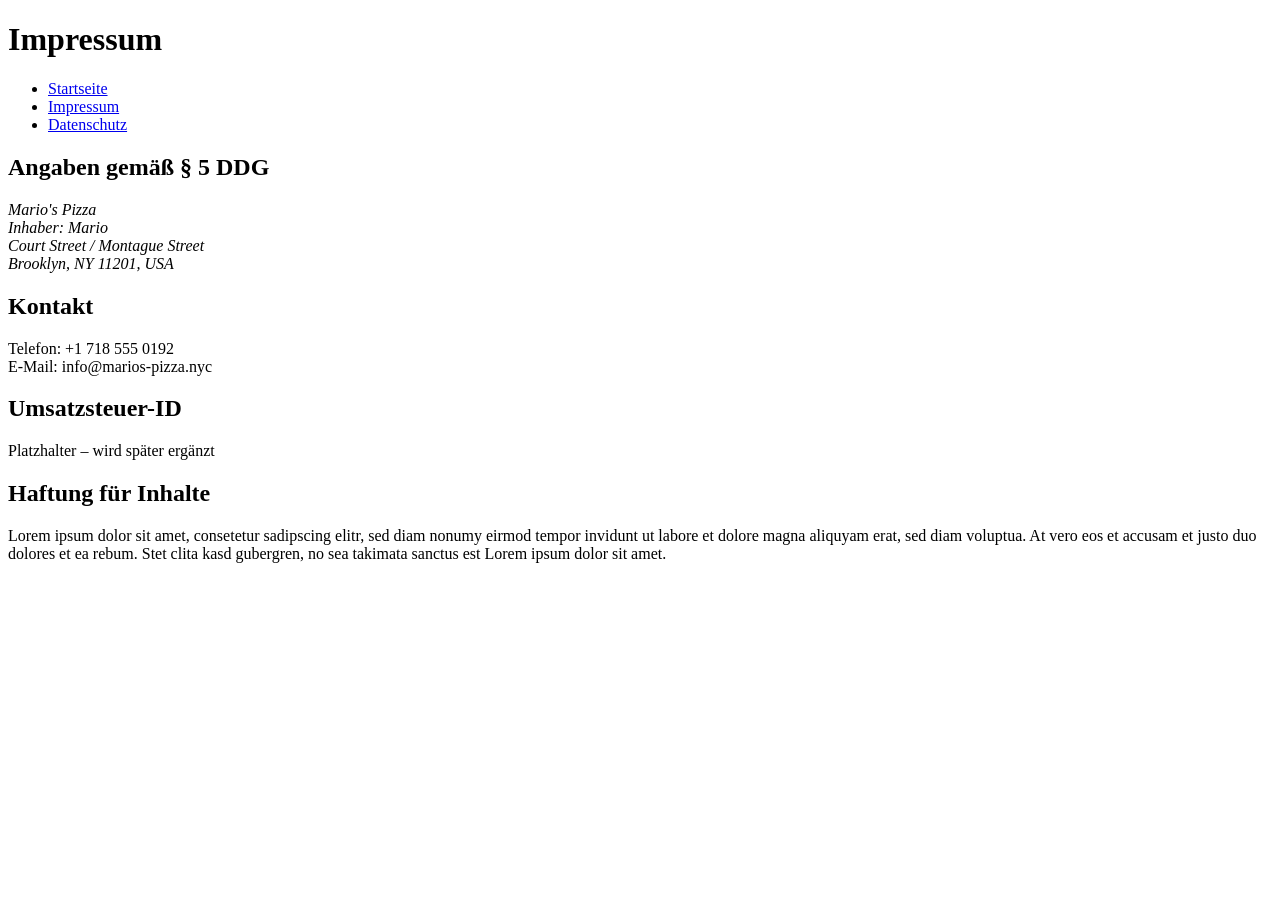
<file: Startpunkt/impressum.html>
<!DOCTYPE html>
<html lang="de" xmlns:mso="urn:schemas-microsoft-com:office:office" xmlns:msdt="uuid:C2F41010-65B3-11d1-A29F-00AA00C14882">
<head>
    <meta charset="UTF-8">
    <meta name="viewport" content="width=device-width, initial-scale=1.0">
    <meta name="description" content="Impressum von Mario's Pizza, Brooklyn.">
    <meta name="keywords" content="Pizzeria, Pizza, Brooklyn, New York, Familienbetrieb, italienisch">
    <meta name="author" content="IT-Azubis der TAI11">
    <title></title>
    <link rel="icon" href="favicon.ico">

<!--[if gte mso 9]><xml>
<mso:CustomDocumentProperties>
<mso:display_urn_x003a_schemas-microsoft-com_x003a_office_x003a_office_x0023_Editor msdt:dt="string">Thomas Janda</mso:display_urn_x003a_schemas-microsoft-com_x003a_office_x003a_office_x0023_Editor>
<mso:Order msdt:dt="string">185200.000000000</mso:Order>
<mso:ComplianceAssetId msdt:dt="string"></mso:ComplianceAssetId>
<mso:_ExtendedDescription msdt:dt="string"></mso:_ExtendedDescription>
<mso:display_urn_x003a_schemas-microsoft-com_x003a_office_x003a_office_x0023_Author msdt:dt="string">Thomas Janda</mso:display_urn_x003a_schemas-microsoft-com_x003a_office_x003a_office_x0023_Author>
<mso:TriggerFlowInfo msdt:dt="string"></mso:TriggerFlowInfo>
<mso:ContentTypeId msdt:dt="string">0x010100A06B4583017B9748A74ADDA6DAD14730</mso:ContentTypeId>
<mso:_SourceUrl msdt:dt="string"></mso:_SourceUrl>
<mso:_SharedFileIndex msdt:dt="string"></mso:_SharedFileIndex>
</mso:CustomDocumentProperties>
</xml><![endif]-->
</head>
<body>
    <header id="top">
        <h1>Impressum</h1>
    </header>
    <nav>
        <ul>
            <li><a href="index.html">Startseite</a></li>
            <li><a href="impressum.html">Impressum</a></li>
            <li><a href="datenschutz.html">Datenschutz</a></li>
        </ul>
    </nav>
    <main>
        <h2>Angaben gemäß § 5 DDG</h2>
        <address>
            Mario's Pizza<br>
            Inhaber: Mario<br>
            Court Street / Montague Street<br>
            Brooklyn, NY 11201, USA
        </address>
        <h2>Kontakt</h2>
        <p>Telefon: +1 718 555 0192<br>
           E-Mail: info@marios-pizza.nyc</p>
        <h2>Umsatzsteuer-ID</h2>
        <p>Platzhalter – wird später ergänzt</p>
        <h2>Haftung für Inhalte</h2>
        <p>Lorem ipsum dolor sit amet, consetetur sadipscing elitr, sed diam nonumy eirmod tempor invidunt ut labore et dolore magna aliquyam erat, sed diam voluptua. At vero eos et accusam et justo duo dolores et ea rebum. Stet clita kasd gubergren, no sea takimata sanctus est Lorem ipsum dolor sit amet.</p>
    </main>

</body>
</html>
</file>
<file: style.css>
/* Mario's Pizza – style.css
   Übung 01: Einbinden, Selektoren, Farben, Schrift */

/* Farben: Rot-Weiß der Markise, Grün der italienischen Flagge, Creme für den Hintergrund */
body {
    font-family: "Segoe UI", Arial, sans-serif;
    color: #2b2b2b;
    background-color: #fff6ec;
}

h1, h2, h3 {
    font-family: Georgia, "Times New Roman", serif;
    color: #c62828;
}

h1 {
    font-size: 2.5rem;
}

header p {
    font-style: italic;
    color: #2e7d32;
}

a {
    color: #c62828;
}

strong {
    color: #2e7d32;
}

/* Übung 02: Box-Modell, Abstände, Karten, Bilder, Listen, Links */

body {
    margin: 0;
    line-height: 1.6;
}

header, main, footer {
    max-width: 900px;
    margin: 0 auto;
    padding: 0 20px;
}

header {
    text-align: center;
    padding-top: 30px;
}

main section {
    background-color: #ffffff;
    padding: 20px 30px;
    margin: 20px 0;
    border-radius: 12px;
    box-shadow: 0 2px 8px rgba(0, 0, 0, 0.1);
}

main h2 {
    margin-top: 0;
    border-bottom: 2px solid #c62828;
    padding-bottom: 6px;
}

img {
    max-width: 100%;
    height: auto;
    border-radius: 8px;
}

figure {
    margin: 10px 0;
}

figcaption {
    font-size: 0.9rem;
    font-style: italic;
    color: #666666;
}

ul {
    padding-left: 20px;
}

li {
    margin-bottom: 6px;
}

dt {
    font-weight: bold;
    color: #2e7d32;
}

dd {
    margin: 0 0 8px 0;
}

address {
    font-style: normal;
}

a:hover {
    color: #2e7d32;
    text-decoration: none;
}

footer {
    text-align: center;
    font-size: 0.9rem;
    color: #666666;
    padding: 20px;
}

/* Übung 03: Layout mit Flexbox und Grid */

/* Navigation als rote Leiste über die ganze Breite */
nav {
    background-color: #c62828;
    position: sticky;
    top: 0;
    z-index: 1;
}

nav ul {
    list-style: none;
    margin: 0 auto;
    padding: 0;
    max-width: 900px;
    display: flex;
    justify-content: center;
    gap: 10px;
}

nav a {
    display: block;
    padding: 12px 20px;
    color: #ffffff;
    font-weight: bold;
    text-decoration: none;
}

nav a:hover {
    background-color: #2e7d32;
    color: #ffffff;
}

/* Kopfbereich: Logo und Name nebeneinander */
header {
    display: flex;
    align-items: center;
    justify-content: center;
    gap: 20px;
    flex-wrap: wrap;
    animation: einblenden 1s ease-out;
}

header img {
    width: 100px;
    border-radius: 50%;
}

/* Bildergalerie: Bilder nebeneinander, bei Platzmangel umbrechen */
.galerie {
    display: flex;
    gap: 20px;
    flex-wrap: wrap;
}

.galerie figure {
    flex: 1 1 200px;
    margin: 0;
}

.galerie img {
    width: 100%;
}

/* Öffnungszeiten als zwei Spalten (Grid) */
dl {
    display: grid;
    grid-template-columns: max-content 1fr;
    gap: 6px 20px;
}

dd {
    margin: 0;
}
/* Badge für neue Pizzen  funghi */
figure {
    position: relative;
}
/* Badge für neue Pizzen  funghi*/
.badge{
    background-color: var(--gruen);
    color: #ffffff;
    border-radius: 5px;
    animation: pulsieren 1.5s ease-in-out infinite;
    display:block;
    position: absolute;
    top: -5px;
    left: -5px;
    padding:5px;
    font-weight:bold;
    font-size:0.8rem;
    z-index: 2;

    
}
.nach-oben {
    position: fixed;
    bottom: 20px;
    right: 20px;
    background-color:var(--rot);
    color: var(--weiss);
    padding: 10px 14px;
    border-radius: 50%;
    text-decoration: none;
    box-shadow: var(--schatten);
    z-index:200;
}
.nach-oben:hover {
    background-color: var(--rot-dunkel);
    transform: translateY(-2px);
    transition: background-color 0.3s ease, transform 0.3s ease;
}

/* Übung 04: Handy-Ansicht (Responsive Design) */

@media (max-width: 600px) {
    h1 {
        font-size: 1.8rem;
    }

    nav ul {
        flex-direction: column;
        gap: 0;
    }

    nav a {
        text-align: center;
    }

    header {
        flex-direction: column;
        text-align: center;
    }

    main section {
        padding: 15px;
    }

    dl {
        grid-template-columns: 1fr;
    }

    .galerie {
        flex-direction: column;
    }
}


/* ============================================================
   Übung 05: Variablen (Custom Properties)
   Alle Farben und Maße stehen jetzt an EINER Stelle.
   ============================================================ */

:root {
    --rot: #c62828;
    --rot-dunkel: #8e1f1f;
    --gruen: #2e7d32;
    --creme: #fff6ec;
    --text: #2b2b2b;
    --weiss: #ffffff;
    --abstand: 20px;
    --radius: 8px;
    --schatten: 0 2px 6px rgba(0, 0, 0, 0.1);
}

body {
    color: var(--text);
    background-color: var(--creme);
}

h1, h2, h3 {
    color: var(--rot);
}

a {
    color: var(--rot);
}

strong {
    color: var(--gruen);
}

nav {
    background-color: var(--rot);
}

main section {
    background-color: var(--weiss);
    border-radius: var(--radius);
    box-shadow: var(--schatten);
    padding: var(--abstand);
}

footer {
    background-color: var(--text);
}


/* ============================================================
   Übung 06: Übergänge (transition) und Verformungen (transform)
   ============================================================ */

nav a {
    transition: background-color 0.3s ease;
}

nav a:hover {
    background-color: var(--rot-dunkel);
}

main section {
    transition: box-shadow 0.3s ease, transform 0.3s ease;
}

main section:hover {
    box-shadow: 0 6px 16px rgba(0, 0, 0, 0.18);
    transform: translateY(-4px);
}

.galerie img {
    transition: transform 0.4s ease;
}

.galerie img:hover {
    transform: scale(1.05) rotate(-1deg);
}
main section {
    transition: box-shadow 0.3s ease, transform 0.3s ease;
}
main section:hover {
    box-shadow: 0 6px 16px rgba(0, 0, 0, 0.18);
    transform: translateY(-4px);
}
.galerie img {
    transition: transform 0.4s ease;
}
.galerie img:hover {
    transform: scale(1.05) rotate(-1deg);
}
/* ============================================================
   Übung 07: Animationen (keyframes)
   ============================================================ */  
@keyframes einblenden {
    from {
        opacity: 0;
        transform: translateY(20px);
    }
    to {
        opacity: 1;
        transform: translateY(0px);
    }
    
}
@keyframes pulsieren {
    0% {
        transform: scale(1);
    }
    50% {
        transform: scale(0.9);
    }
    100% {
        transform: scale(1);
    }
}
@media (prefers-reduced-motion: reduce) {
    * {
        animation: none !important;
        transition: none !important;
    }

    /*============================================================
    ------ubung 09: Barrierefreiheit (Accessibility)-----
    ============================================================*/
}
@media (max-width: 600px) {
    nav {
        position: sticky;
    }

    .nach-oben {
        display: none;
    }
}

@media print {
    nav,
    .nach-oben,
    .galerie,
    footer {
        display: none;
    }
    /*============================================================
    ------ubung 9 aufgabe 02 Drucken (Print Styles)----- 
    ============================================================*/
    body {
        background-color: var(#ffffff);
        color: var(#000000);
    }
    h1, h2, h3 {
        color: var(#000000);
    } 
    main section {
        box-shadow: none;
        border: none;
        padding: 10px;
        border:1px solid #000000;
        break-inside: avoid;
    }

}
</file>
